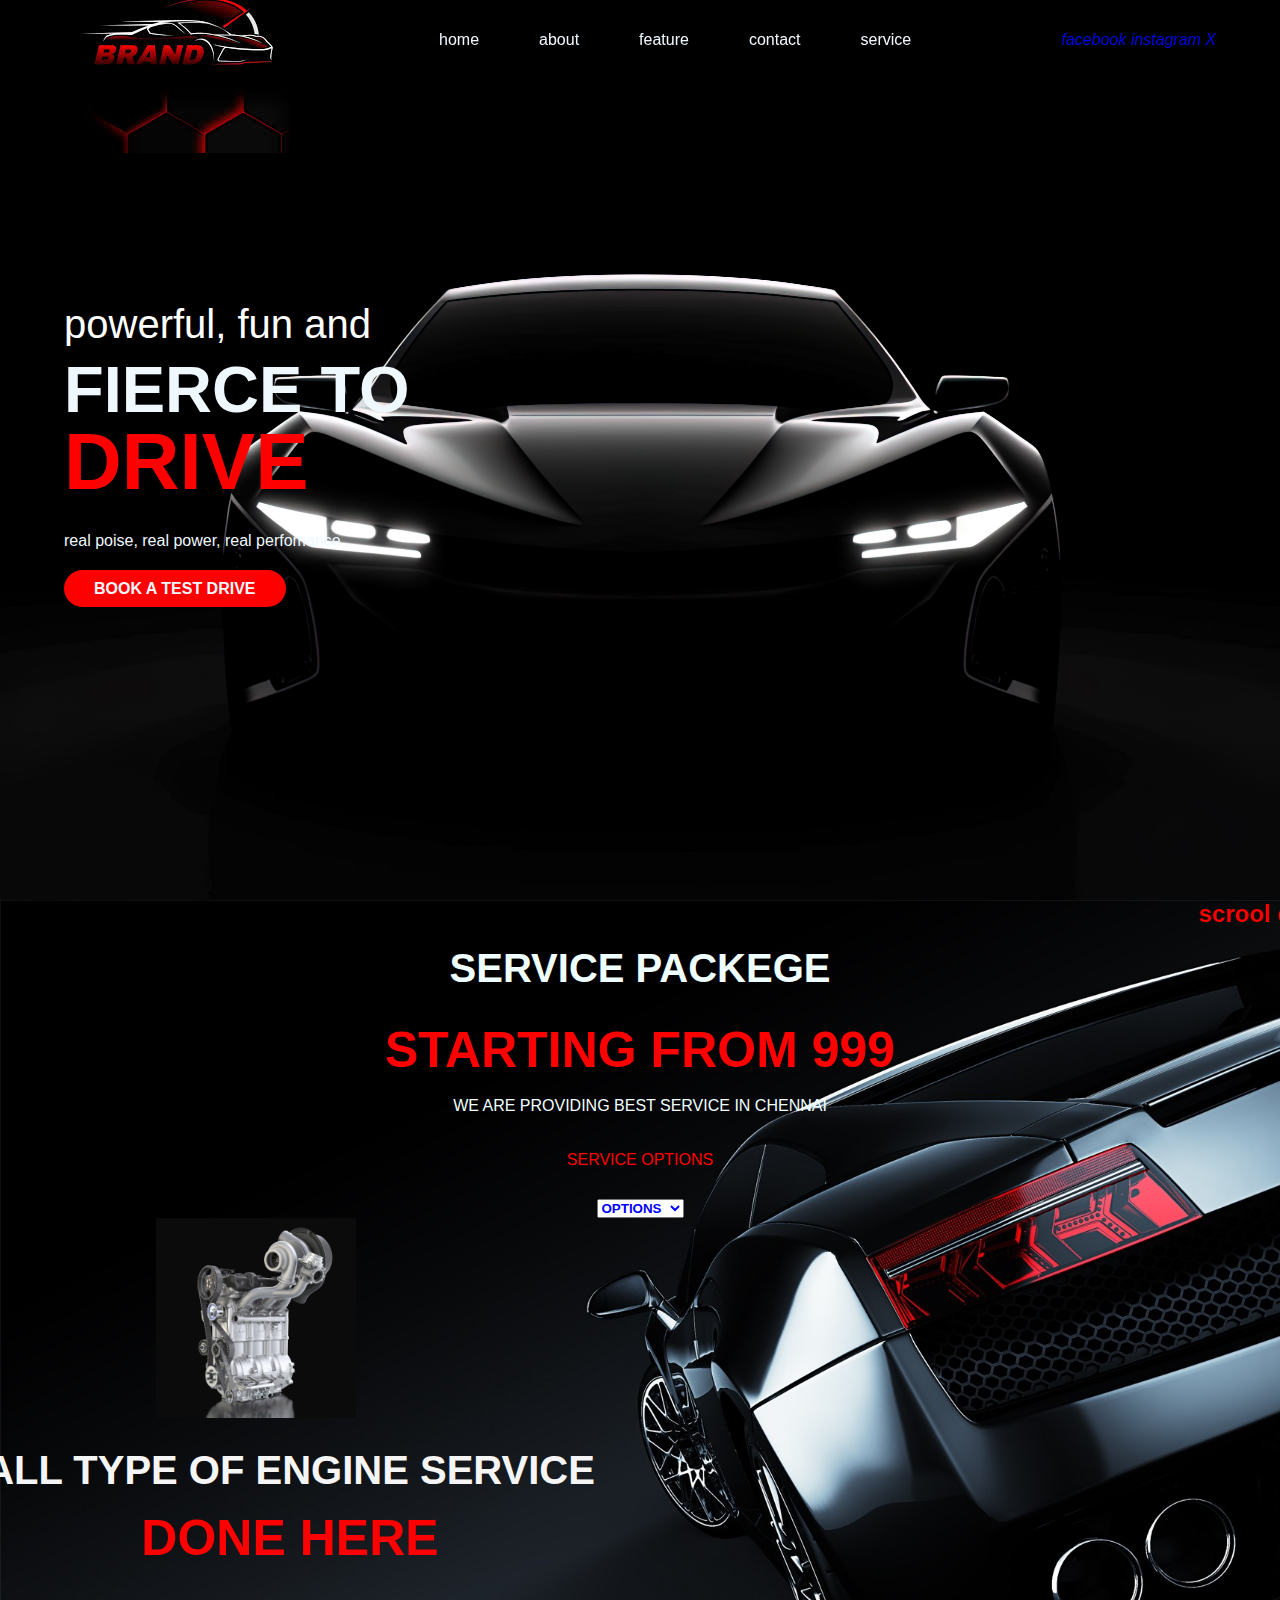
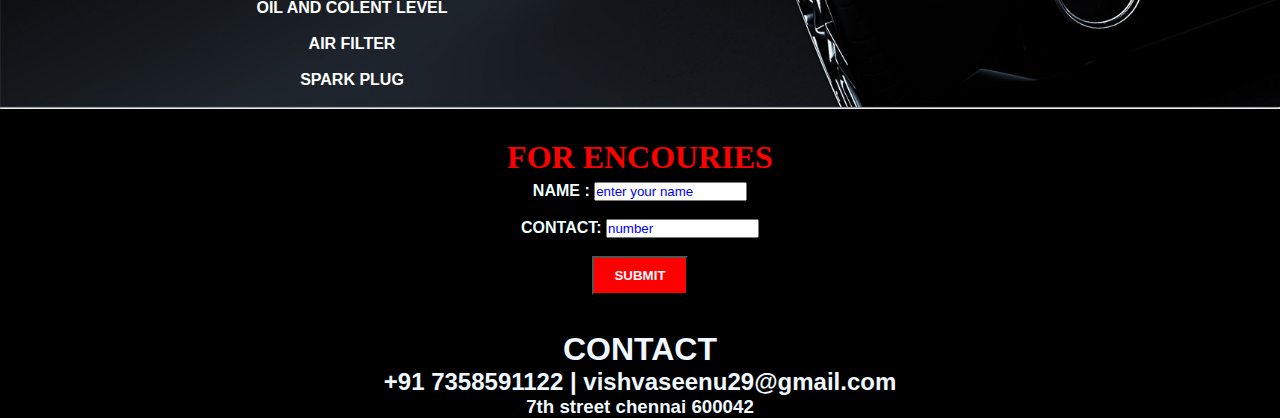
<file: index.html>
<html>
    <head>
        <title>Car shop</title>
        <link rel="stylesheet" href="work3.css"/>
    </head>
    <body>
        <header>
            <nav>
                <img src="new car.jpg" class="logo" alt="">
                <div class="menu">
                    <a href="#">home</a>
                    <a href="#">about</a>
                    <a href="#">feature</a>
                    <a href="#">contact</a>
                    <a href="#">service</a>
                </div>

                <div class="social">
                    <a href="#"><i class="fa-brands fa-facebook-f">facebook</i></a>
                    <a href="#"><i class="fa-brands fa-instagram">instagram</i></a>
                    <a href="#"><i class="fa-brands fa-x-twitter">X</i></a>
                </div>
            </nav>
        </header>
        <div class="hero">

            <div class="text">
                <h4>powerful, fun and</h4>
                <h1>fierce to <br> <span>drive</span></h1>
                <p>real poise, real power, real perfomance</p>
                <a href="#" class="btn">book a test drive</a>
                
                
            </div>
            


        </div>
        
       

        
        <div class="future-1">
            <marquee><h2>scrool down</h2></marquee><br><br>
            
            <h1>SERVICE PACKEGE</h1>
            <h3>STARTING FROM 999</h3><br>



            <p>WE ARE PROVIDING BEST SERVICE IN CHENNAI</p><br><br>
        
            
            
            

        
        
            <label>SERVICE OPTIONS </label><br>
            <select>
                <option>OPTIONS</option>
                <option>BASIC</option>
                <option>MEDIUM</option>
                <option>ADVANCE</option>
            </select><br>
            <img src="engin.jpg" class="engin">
        
        
            

            <h1 class="car-1">ALL TYPE OF ENGINE SERVICE<h2 class="car-2">DONE HERE</h2><br></h1><br>

                <ul>
                 <li><h4>OIL AND COLENT LEVEL</h4></li><br>
                 <li><h4>AIR FILTER</h4></li><br>
                 <li><h4>SPARK PLUG</h4.></li><br>
                </ul>
        </div>
        <div class="future-2">
            <hr>
           <h1 class="car-3">FOR ENCOURIES</h1><br><br>
           <label>NAME   :</label>
           <input type="text" id="NAME" name="NAME" placeholder="enter your name"><br><br>
           <label>CONTACT:</label>
           <input type="number" id="number" name="number" placeholder="number"><br><br>
           <button>submit</button><br><br><br>
           
        </div>

        <div class="future-3">

            <h1>CONTACT</h1>
           <h2>+91 7358591122 | vishvaseenu29@gmail.com</h2>
           <h3>7th street chennai 600042</h3>

        </div>
        
            
                


        
        
    
    </body>
</html>
</file>
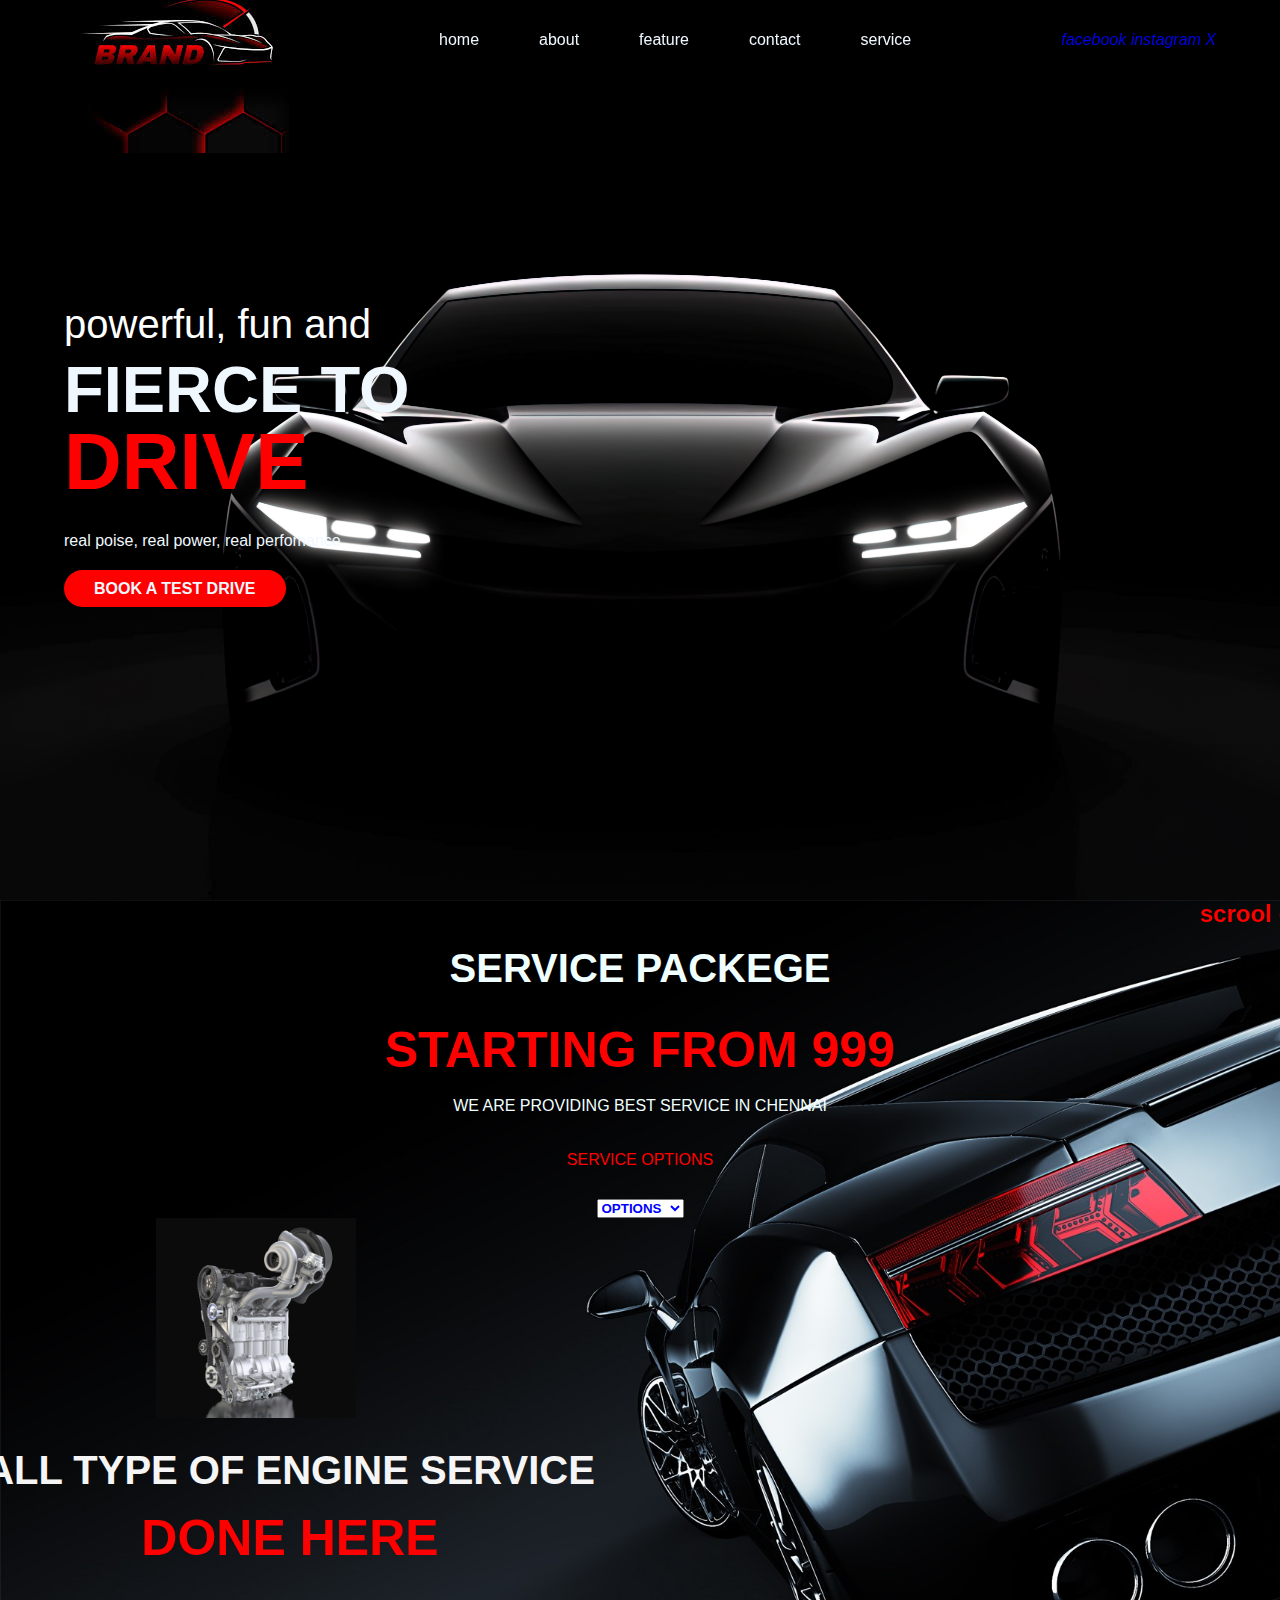
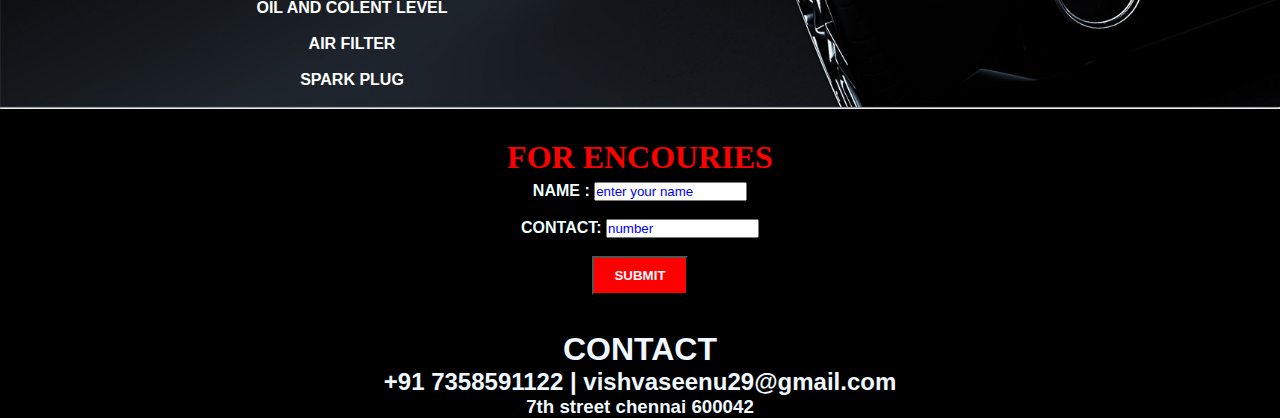
<file: work3.html>
<html>
    <head>
        <title>Car shop</title>
        <link rel="stylesheet" href="work3.css"/>
    </head>
    <body>
        <header>
            <nav>
                <img src="new car.jpg" class="logo" alt="">
                <div class="menu">
                    <a href="#">home</a>
                    <a href="#">about</a>
                    <a href="#">feature</a>
                    <a href="#">contact</a>
                    <a href="#">service</a>
                </div>

                <div class="social">
                    <a href="#"><i class="fa-brands fa-facebook-f">facebook</i></a>
                    <a href="#"><i class="fa-brands fa-instagram">instagram</i></a>
                    <a href="#"><i class="fa-brands fa-x-twitter">X</i></a>
                </div>
            </nav>
        </header>
        <div class="hero">

            <div class="text">
                <h4>powerful, fun and</h4>
                <h1>fierce to <br> <span>drive</span></h1>
                <p>real poise, real power, real perfomance</p>
                <a href="#" class="btn">book a test drive</a>
                
                
            </div>
            


        </div>
        
       

        
        <div class="future-1">
            <marquee><h2>scrool down</h2></marquee><br><br>
            
            <h1>SERVICE PACKEGE</h1>
            <h3>STARTING FROM 999</h3><br>



            <p>WE ARE PROVIDING BEST SERVICE IN CHENNAI</p><br><br>
        
            
            
            

        
        
            <label>SERVICE OPTIONS </label><br>
            <select>
                <option>OPTIONS</option>
                <option>BASIC</option>
                <option>MEDIUM</option>
                <option>ADVANCE</option>
            </select><br>
            <img src="engin.jpg" class="engin">
        
        
            

            <h1 class="car-1">ALL TYPE OF ENGINE SERVICE<h2 class="car-2">DONE HERE</h2><br></h1><br>

                <ul>
                 <li><h4>OIL AND COLENT LEVEL</h4></li><br>
                 <li><h4>AIR FILTER</h4></li><br>
                 <li><h4>SPARK PLUG</h4.></li><br>
                </ul>
        </div>
        <div class="future-2">
            <hr>
           <h1 class="car-3">FOR ENCOURIES</h1><br><br>
           <label>NAME   :</label>
           <input type="text" id="NAME" name="NAME" placeholder="enter your name"><br><br>
           <label>CONTACT:</label>
           <input type="number" id="number" name="number" placeholder="number"><br><br>
           <button>submit</button><br><br><br>
           
        </div>

        <div class="future-3">

            <h1>CONTACT</h1>
           <h2>+91 7358591122 | vishvaseenu29@gmail.com</h2>
           <h3>7th street chennai 600042</h3>

        </div>
        
            
                


        
        
    
    </body>
</html>
</file>
<file: work3.css>
*{
    padding: 0;
    margin: 0;
    font-family: 'Gill Sans', 'Gill Sans MT', Calibri, 'Trebuchet MS', sans-serif;
    text-decoration: none;
}
.logo img{
    height: 80;
    width: 90;
    
}

header{
    position: fixed;
    top: 0;
    left: 0;
    right: 0;

}
header nav{
    width: 90%;
    margin: auto;
    display: flex;
    justify-content: space-between;
    align-items: center;
    height: 80px;

}
header nav.logo{
    width: 150px;
}
header nav .menu{
    display: flex;
    align-items: center;
    
}
nav .menu a{
    color: aliceblue;
    margin: 30px;
    position: relative;

}
nav .menu a::after{
    content: '';
    position: absolute;
    bottom: -5px;
    left: 0;
    width: 0;
    height: 2px;
    background-color: brown;
    transition: 0.4s;


}
nav .menu a:hover::after{
    width: 100%;

}
nav.social{

}


.hero{
    width: 100%;
    height: 100vh;
    background: url(dark\ car.jpg);
    background-position: center;
    background-size: cover;
    display: flex;
    justify-content: center;
    align-items: center;
    
}
.hero .text{
    width: 90%;
    margin: auto;
}
.hero .text h4{
    font-size: 40px;
    color: white;
    font-weight: 500;
    margin-bottom: 10px;
}
.hero .text h1{
    color: aliceblue;
    font-size: 65px;
    text-transform: uppercase;
    line-height: 1;
    margin-bottom: 30px;

}
.hero .text h1 span{
    color: red;
    font-size: 80px;
    font-weight: bold;
}
.hero .text p{
    color: aliceblue;
    margin-bottom: 30px;

}
.hero .text .btn{
    padding: 10px 30px;
    background-color: red;
    text-transform: uppercase;
    color: aliceblue;
    font-weight: bolder;
    border-radius: 30px;
    border: 2px rgb(0, 255, 21);
    transition: 0.3s;
}
.hero .text .btn:hover{
    background-color: transparent;

}
.future-1 marquee{
    color: red;
}
.future-1{
    text-align: center;
    justify-content: space-between;
    background: url(Black-lamborghini.jpg);
    text-align: center;
    color: azure;
    background-size: cover;

}
.future-1 h1{
    font-size: 40px;
    font-weight: bolder;

    

    

}
.future-1 h3{
    font-size: 50px;
    font-weight: bolder;
    color: red;
    margin-top: 30px;

}
.future-1 label{
    color: red;
    font-family: Verdana, Geneva, Tahoma, sans-serif;
    
}

.future-1 select{
    color: blue;
    margin-top: 30px;
    font-weight: bolder;
    cursor: pointer;

}
.future-1 select:hover{
    background-color: transparent;

}
.future-1 option{
    
    color: red;
}
.future-1 img{
    height: 200px;
    background: transparent;
    position: relative;
    right: 30%;
    
}

.car-1{
    color:whitesmoke;
    margin-top: 30px;
    position: relative;
    right: 350px;
   
    

}
.car-2{
    color: red;
    position: relative;
    right: 350px;
    margin-top: 20px;
    line-height: 1;
    font-weight: bolder;
    font-size: 50px;

}
.future-1 li{
    color:white;
    font-family: Verdana, Geneva, Tahoma, sans-serif;
    margin-right: 45%;
}
.future-2{
    background-color: black;
    color: azure;
    font-weight: bolder;
    text-align: center;
}
.future-2 h1{
    
    font-family: Georgia, 'Times New Roman', Times, serif;
    position: relative;
    top: 30px;
}
.future-2 button{
    cursor: pointer;
    background-color: red;
    text-transform: uppercase;
    color: aliceblue;
    font-weight: bolder;
    padding: 10px 20px;
}
button:hover{
    color: blue

}
.future-2 ::placeholder{
    color: blue;
}
.future-3{
    background-color: black;
    color: aliceblue;
    text-align: center;
}
.car-3{
    color: red;
}
</file>
